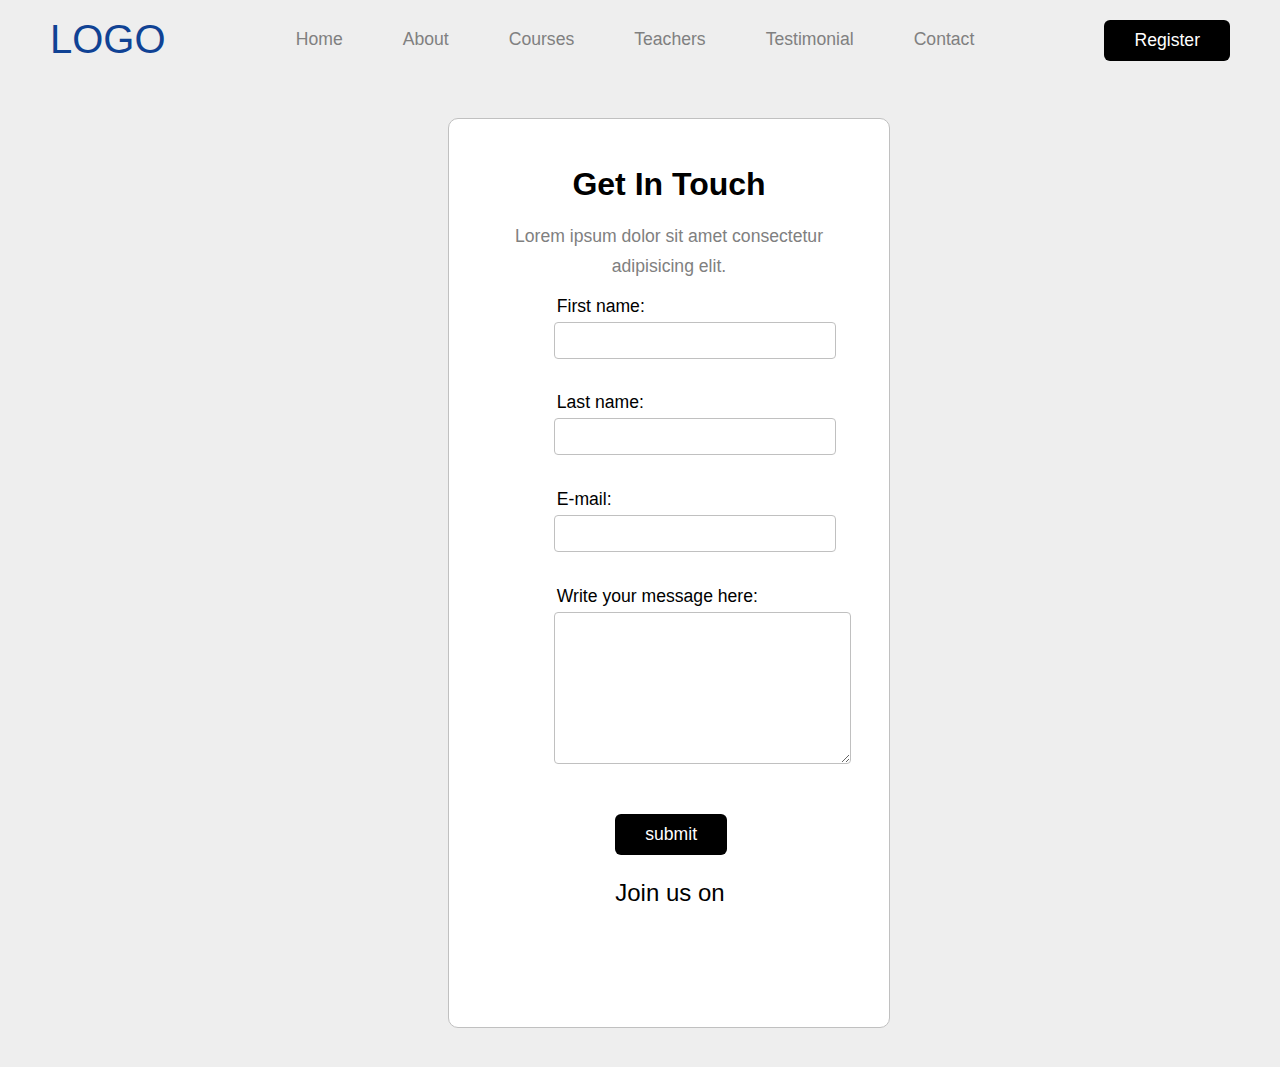
<file: contact-form.html>
<!DOCTYPE html>
<html lang="en">
<head>
    <meta charset="UTF-8">
    <meta http-equiv="X-UA-Compatible" content="IE=edge">
    <meta name="viewport" content="width=, initial-scale=1.0">
    <link rel="stylesheet" href="https://use.fontawesome.com/releases/v5.15.4/css/all.css" integrity="sha384-DyZ88mC6Up2uqS4h/KRgHuoeGwBcD4Ng9SiP4dIRy0EXTlnuz47vAwmeGwVChigm" crossorigin="anonymous">
    <title>Document</title>
    <link rel="stylesheet" href="css/style1.css">
    <title>Contact Us</title>
</head>
<body>
    <header>
        <div class="logo">LOGO</div>
        <nav class="navbar">
            <ul >
              <li><a href="#">Home</a></li>
              <li><a href="#">About</a></li>
              <div class="down-menu">
               <li><a>Courses <i class="fa fa-caret-down"></i></a></li> 
                <div class="dropdown">
                  <li><a href="#">Html</a></li>
                  <li><a href="#">JavaScript</a></li>
                  <li><a href="#">React Js</a></li>
                </div>
              </div> 

              <li><a href="#">Teachers</a></li>
              <li><a href="#">Testimonial</a></li>
              <li><a href="#">Contact</a></li>
            </ul>
        </nav>
        <div>
            <button type="button" class="btn"><a href="./sign up.html">Register</a></button>
        </div>
    </header>
    <div class="form-box">
        <div class="Signup-topic">
            <h2>
                Get In Touch
            </h2>
            <div id="err_message">

            </div>
            <p>Lorem ipsum dolor sit amet consectetur adipisicing elit. </p>
            
        </div>
        <div class="fields">
            <form action="dropdown.php"  method="post" onsubmit="return validmassage()">
                <label for="fname">First name:</label><br>
                <input type="text" id="name" name="fname" required><br><br>
                <label for="lname">Last name:</label><br>
                <input type="text" id="fname" name="lname"><br><br>
                <label for="email">E-mail:</label><br>
               <input type="email" id="email" name="email" required><br><br>
               <label for="Contact">Write your message here:</label>

               <textarea id="message" name="message" rows="10" cols="35"></textarea>
               <input type="submit" name="submit" value="submit" id="signup-btn" />
               <div class="icons-box">
                   <p>Join us on
                   </p>
                   <div class="contact-icons">
                   <a href="https://www.facebook.com/"> <i class="fab fa-facebook-square"></i></a>
                    <a href="https://www.linkedin.com/"><i class="fab fa-linkedin"></i></a>
                   <a href="https://www.instagram.com/"><i class="fab fa-instagram-square"></i></a> 
                   </div>
               </div>
            </form>
            
        </div>
    </div>
    <script>
        function validmassage(){
            var name = document.getElementById("name").value;
            var email = document.getElementById("email").value;
            var message = document.getElementById("message").value;
            var err_message = document.getElementById("err_message");
            var text;

            err_message.style.padding = "10px";
          

            if(name.lenght > 5){
                text = "please enter valid name";
                err_message.innerHTML = text;
                return false;
            }

            if(message.lenght <= 5){
                text = "please enter valid name";
                err_message.innerHTML = text;
                return false;
            }
            return false;



        }
        
       
    </script>
</body>
</html>
</file>
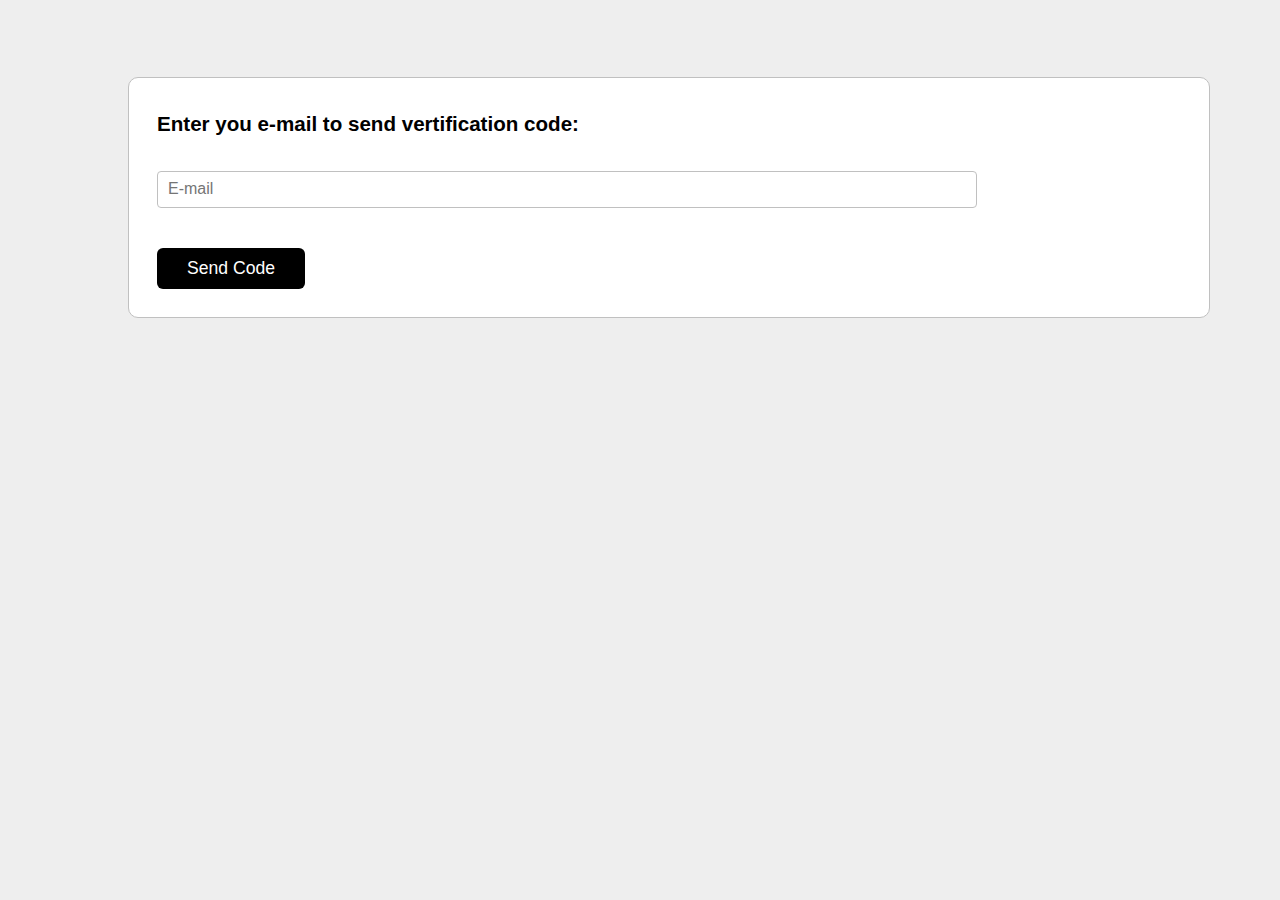
<file: forgot-password.html>
<!DOCTYPE html>
<html lang="en">
<head>
    <meta charset="UTF-8">
    <meta http-equiv="X-UA-Compatible" content="IE=edge">
    <meta name="viewport" content="width=, initial-scale=1.0">
    <link rel="stylesheet" href="https://use.fontawesome.com/releases/v5.15.4/css/all.css" integrity="sha384-DyZ88mC6Up2uqS4h/KRgHuoeGwBcD4Ng9SiP4dIRy0EXTlnuz47vAwmeGwVChigm" crossorigin="anonymous">
    <title>Document</title>
    <link rel="stylesheet" href="css/style1.css">
</head>
<body>
    <form class="pass-form">
        <h3>Enter you e-mail to send vertification code:</h3><br>
        <input type="email" placeholder="E-mail" id="fname" name="email"><br>
        <input type="submit" name="submit" value="Send Code" id="forgot-pass-btn" />

    </form>
</body>
</html>
</file>
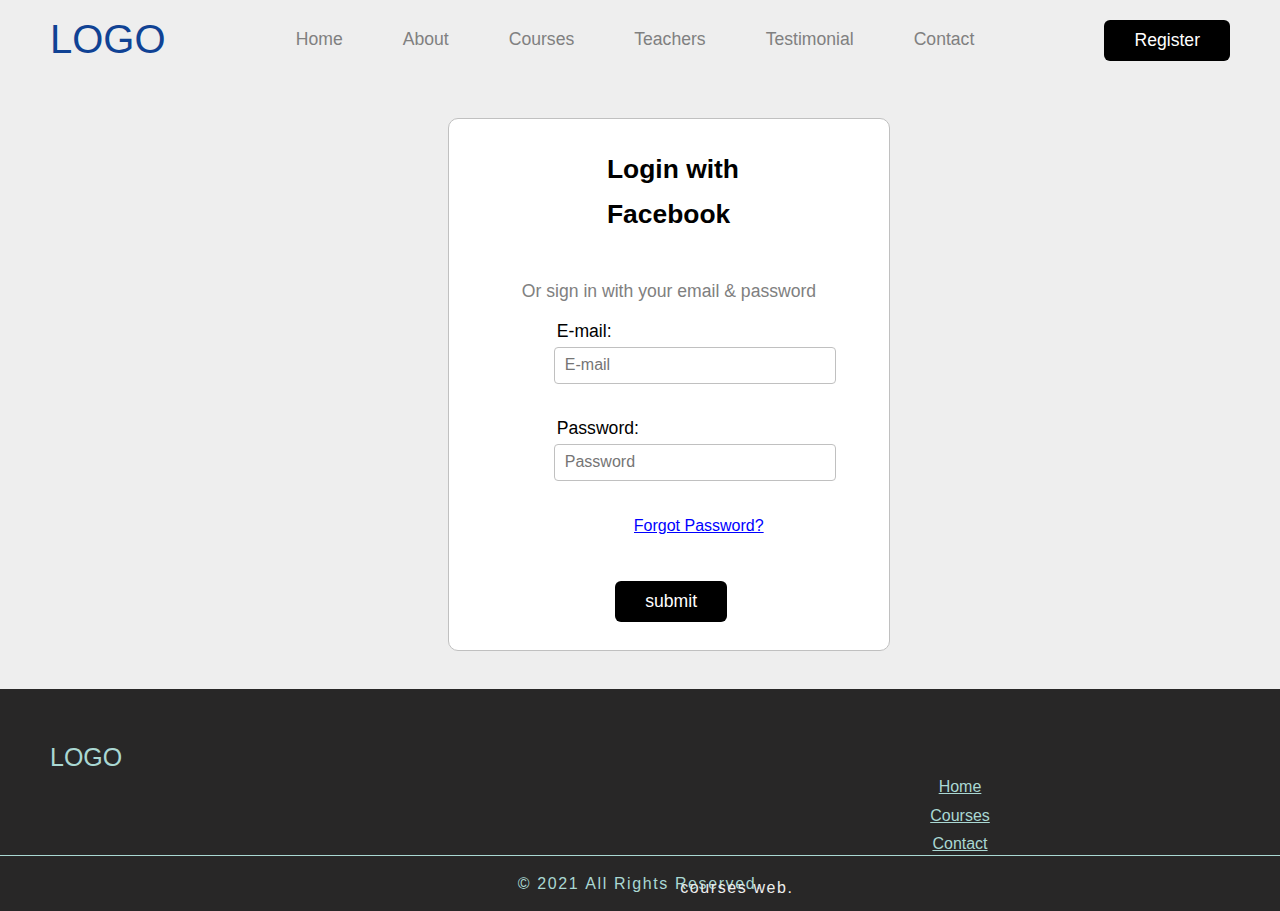
<file: sign in.html>
<!DOCTYPE html>
<html lang="en">
<head>
    <meta charset="UTF-8">
    <meta http-equiv="X-UA-Compatible" content="IE=edge">
    <meta name="viewport" content="width=, initial-scale=1.0">
    <link rel="stylesheet" href="https://use.fontawesome.com/releases/v5.15.4/css/all.css" integrity="sha384-DyZ88mC6Up2uqS4h/KRgHuoeGwBcD4Ng9SiP4dIRy0EXTlnuz47vAwmeGwVChigm" crossorigin="anonymous">
    <title>Document</title>
    <link rel="stylesheet" href="css/style1.css">
    <title>Sign In</title>
</head>
<body>

  <div id="fb-root"></div>
  <script async defer crossorigin="anonymous" src="https://connect.facebook.net/en_US/sdk.js#xfbml=1&version=v12.0&appId=4772383156134697&autoLogAppEvents=1" nonce="C5VfWpZF"></script>
    <!-- esraa -->
    <header>
        <div class="logo">LOGO</div>
        <nav class="navbar">
            <ul >
              <li><a href="#">Home</a></li>
              <li><a href="#">About</a></li>
              <div class="down-menu">
               <li><a>Courses <i class="fa fa-caret-down"></i></a></li> 
                <div class="dropdown">
                  <li><a href="#">Html</a></li>
                  <li><a href="#">JavaScript</a></li>
                  <li><a href="#">React Js</a></li>
                </div>
              </div> 

              <li><a href="#">Teachers</a></li>
              <li><a href="#">Testimonial</a></li>
              <li><a href="./contact-form.html">Contact</a></li>
            </ul>
        </nav>
        <div>
            <button type="button" class="btn"><a href="./sign up.html">Register</a></button>
        </div>
    </header>

    <div class="form-box">
        <script>
          <div class="fb-login-button" data-width="" data-size="large" data-button-type="continue_with" data-layout="default" data-auto-logout-link="false" data-use-continue-as="false"></div>

            function statusChangeCallback(response) {  // Called with the results from FB.getLoginStatus().
              console.log('statusChangeCallback');
              console.log(response);                   // The current login status of the person.
              if (response.status === 'connected') {   // Logged into your webpage and Facebook.
                testAPI();  
              } else {                                 // Not logged into your webpage or we are unable to tell.
                document.getElementById('status').innerHTML = 'Please log ' +
                  'into this webpage.';
              }
            }
          
          
            function checkLoginState() {               // Called when a person is finished with the Login Button.
              FB.getLoginStatus(function(response) {   // See the onlogin handler
                statusChangeCallback(response);
              });
            }
          
          
            window.fbAsyncInit = function() {
              FB.init({
                appId      : '4772383156134697',
                cookie     : true,                     // Enable cookies to allow the server to access the session.
                xfbml      : true,                     // Parse social plugins on this webpage.
                version    : 'v12.0'           // Use this Graph API version for this call.
              });
          
          
              FB.getLoginStatus(function(response) {   // Called after the JS SDK has been initialized.
                statusChangeCallback(response);        // Returns the login status.
              });
            };
           
            function testAPI() {                      // Testing Graph API after login.  See statusChangeCallback() for when this call is made.
              console.log('Welcome!  Fetching your information.... ');
              FB.api('/me', function(response) {
                console.log('Successful login for: ' + response.name);
                document.getElementById('status').innerHTML =
                  'Thanks for logging in, ' + response.name + '!';
              });
            }
          
          </script>
          
          
          <!-- The JS SDK Login Button -->
          <h2 style="margin-left: 130px;">Login with Facebook</h2>
          
          <fb:login-button class="facebook-btn" scope="public_profile,email" onlogin="checkLoginState();">
          </fb:login-button>
          
          <div id="status">
          </div>
          
          <!-- Load the JS SDK asynchronously -->
          <script async defer crossorigin="anonymous" src="https://connect.facebook.net/en_US/sdk.js"></script>
        <div class="Signup-topic">
          <p>Or sign in with your email & password </p>
          
            
            
        </div>
        <div class="fields">
            <form action="dropdown.php" onsubmit= "return validate(this);" method="post">
                <label for="email">E-mail:</label><br>
                <input type="email" placeholder="E-mail" id="fname" name="email"><br><br>
                <label for="password">Password:</label><br>
                <div class="wrap">
                    <input type="password" placeholder="Password" id="password" name="pwd">
                    <span><i class="fas fa-eye" aria-hidden="true" id="eye" onclick="toggle()"></i></span>
                    
                </div><br>
                <script>
                    var state=false;
                    function toggle(){
                        if(state){
                            document.getElementById("password").setAttribute("type","password");
                            document.getElementById("eye").style.color = 'gray';
                      
                            
                            state=false;
                        }
                        else{  document.getElementById("password").setAttribute("type","text");
                               document.getElementById("eye").style.color = 'rgb(0, 132, 255)';
                      
                        
                            state=true;}
                    }
                    
                </script>
                <div>
                    <input class="forgot-btn" type="button" value="Forgot Password?" onclick="window.open('file:///home/esra/Desktop/Group1/forgot-password.html','_blank','height=400 , width=800')">
                </div>
                <input type="submit" name="submit" value="submit" id="signup-btn" />
               
                </form>
        </div>
     </div>   
     <footer>
      <div class="logo2">LOGO</div>
      <div class="navbar">
         <a href="#">Home</a>
         <a href="#">Courses</a>
         <a href="#">Contact</a>
      </div>
      <div class="copyright"> 
          &copy; 2021 <span class="add"> courses web.</span> All Rights Reserved. 
      </div>
      
  
   </footer>         
</body>
</html>
</file>
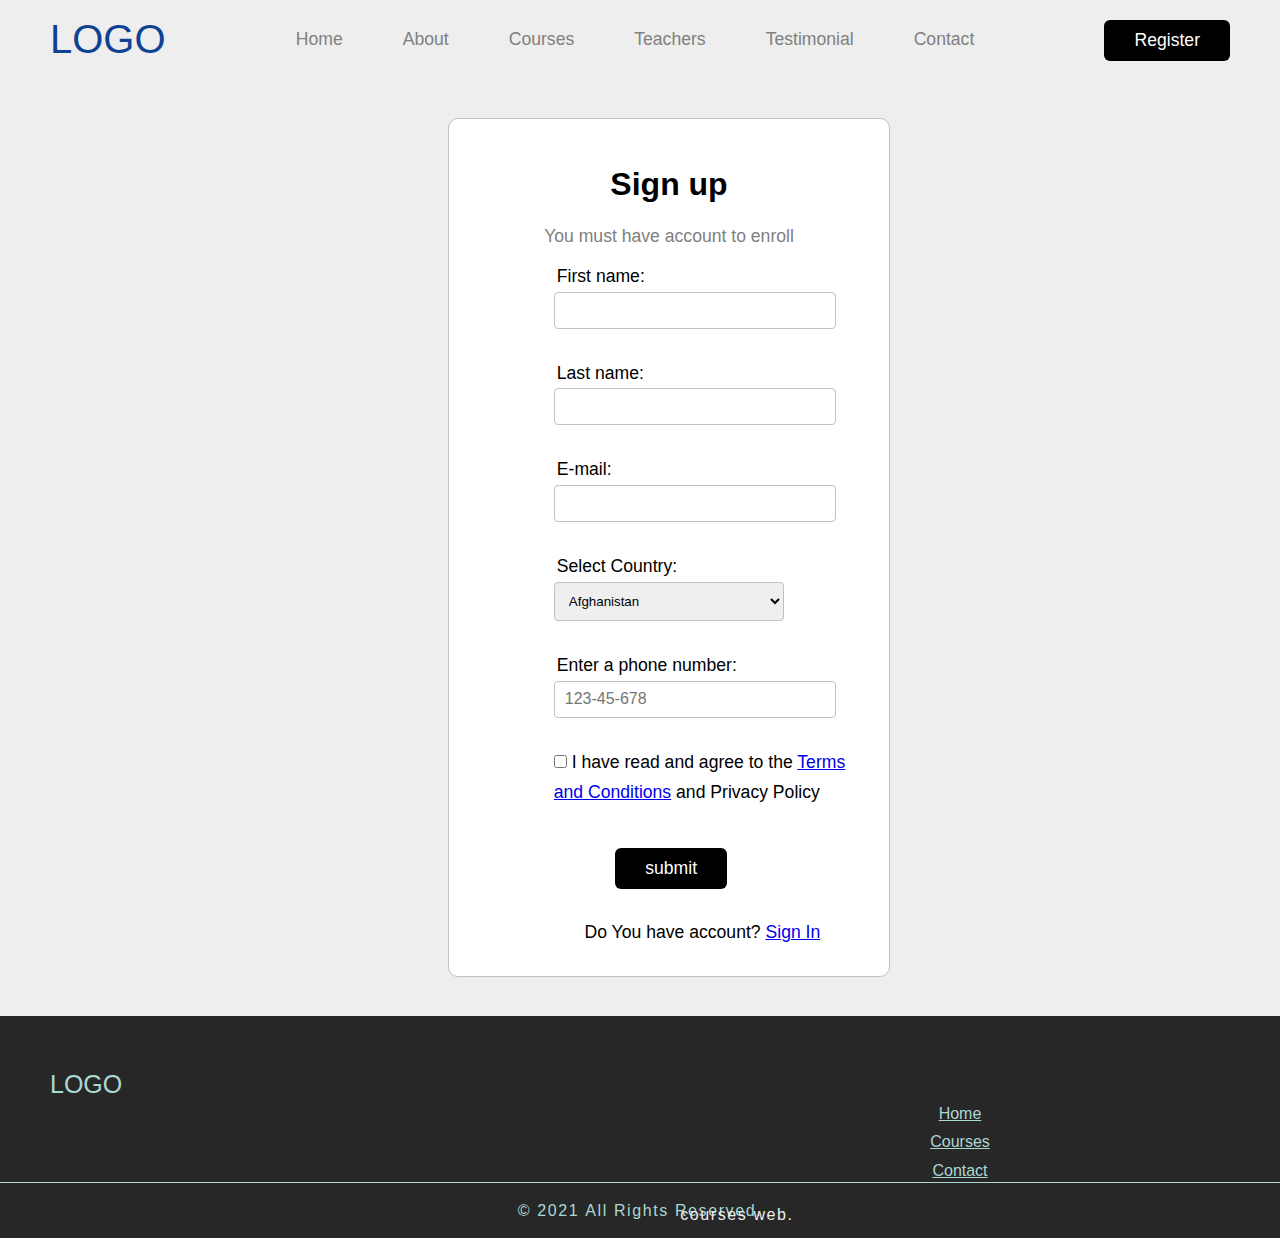
<file: sign up.html>
<!DOCTYPE html>
<html lang="en">
<head>
    <meta charset="UTF-8">
    <meta http-equiv="X-UA-Compatible" content="IE=edge">
    <meta name="viewport" content="width" initial-scale=1.0>
    <link rel="stylesheet" href="https://use.fontawesome.com/releases/v5.15.4/css/all.css" integrity="sha384-DyZ88mC6Up2uqS4h/KRgHuoeGwBcD4Ng9SiP4dIRy0EXTlnuz47vAwmeGwVChigm" crossorigin="anonymous">
    <title>Document</title>
    <link rel="stylesheet" href="css/style1.css">
    <title>Sign Up</title>
   

</head>
    
<body>
    <!-- esraa -->
    <header>
        <div class="logo">LOGO</div>
        <nav class="navbar">
            <ul >
              <li><a href="#">Home</a></li>
              <li><a href="#">About</a></li>
              <div class="down-menu">
               <li><a >Courses <i class="fa fa-caret-down"></i></a></li> 
                <div class="dropdown">
                  <li><a href="#">Html</a></li>
                  <li><a href="#">JavaScript</a></li>
                  <li><a href="#">React Js</a></li>
                </div>
              </div> 

              <li><a href="#">Teachers</a></li>
              <li><a href="#">Testimonial</a></li>
              <li><a href="./contact-form.html">Contact</a></li>
            </ul>
        </nav>
        <div>
            <button type="button" class="btn"><a href="./sign in.html">Register</a></button>
        </div>
    </header>
    
    <div class="form-box">
        <div class="Signup-topic">
            <h2>
                Sign up
            </h2>
            <p>You must have account to enroll </p>
            
        </div>
        <div class="fields">
            <form action="dropdown.php" onsubmit= "return validate(this);" method="post">
                <label for="fname">First name:</label><br>
                <input type="text" id="fname" name="fname"><br><br>
                <label for="lname">Last name:</label><br>
                <input type="text" id="fname" name="lname"><br><br>
                <label for="email">E-mail:</label><br>
                <input type="email" id="fname" name="email"><br><br>
                <label for="country">Select Country:</label><br>
                <select id="fname" name="country"><br><br>
                    <option value="Afganistan">Afghanistan</option>
                    <option value="Albania">Albania</option>
                    <option value="Algeria">Algeria</option>
                    <option value="American Samoa">American Samoa</option>
                    <option value="Andorra">Andorra</option>
                    <option value="Angola">Angola</option>
                    <option value="Anguilla">Anguilla</option>
                    <option value="Antigua & Barbuda">Antigua & Barbuda</option>
                    <option value="Argentina">Argentina</option>
                    <option value="Armenia">Armenia</option>
                    <option value="Aruba">Aruba</option>
                    <option value="Australia">Australia</option>
                    <option value="Austria">Austria</option>
                    <option value="Azerbaijan">Azerbaijan</option>
                    <option value="Bahamas">Bahamas</option>
                    <option value="Bahrain">Bahrain</option>
                    <option value="Bangladesh">Bangladesh</option>
                    <option value="Barbados">Barbados</option>
                    <option value="Belarus">Belarus</option>
                    <option value="Belgium">Belgium</option>
                    <option value="Belize">Belize</option>
                    <option value="Benin">Benin</option>
                    <option value="Bermuda">Bermuda</option>
                    <option value="Bhutan">Bhutan</option>
                    <option value="Bolivia">Bolivia</option>
                    <option value="Bonaire">Bonaire</option>
                    <option value="Bosnia & Herzegovina">Bosnia & Herzegovina</option>
                    <option value="Botswana">Botswana</option>
                    <option value="Brazil">Brazil</option>
                    <option value="British Indian Ocean Ter">British Indian Ocean Ter</option>
                    <option value="Brunei">Brunei</option>
                    <option value="Bulgaria">Bulgaria</option>
                    <option value="Burkina Faso">Burkina Faso</option>
                    <option value="Burundi">Burundi</option>
                    <option value="Cambodia">Cambodia</option>
                    <option value="Cameroon">Cameroon</option>
                    <option value="Canada">Canada</option>
                    <option value="Canary Islands">Canary Islands</option>
                    <option value="Cape Verde">Cape Verde</option>
                    <option value="Cayman Islands">Cayman Islands</option>
                    <option value="Central African Republic">Central African Republic</option>
                    <option value="Chad">Chad</option>
                    <option value="Channel Islands">Channel Islands</option>
                    <option value="Chile">Chile</option>
                    <option value="China">China</option>
                    <option value="Christmas Island">Christmas Island</option>
                    <option value="Cocos Island">Cocos Island</option>
                    <option value="Colombia">Colombia</option>
                    <option value="Comoros">Comoros</option>
                    <option value="Congo">Congo</option>
                    <option value="Cook Islands">Cook Islands</option>
                    <option value="Costa Rica">Costa Rica</option>
                    <option value="Cote DIvoire">Cote DIvoire</option>
                    <option value="Croatia">Croatia</option>
                    <option value="Cuba">Cuba</option>
                    <option value="Curaco">Curacao</option>
                    <option value="Cyprus">Cyprus</option>
                    <option value="Czech Republic">Czech Republic</option>
                    <option value="Denmark">Denmark</option>
                    <option value="Djibouti">Djibouti</option>
                    <option value="Dominica">Dominica</option>
                    <option value="Dominican Republic">Dominican Republic</option>
                    <option value="East Timor">East Timor</option>
                    <option value="Ecuador">Ecuador</option>
                    <option value="Egypt">Egypt</option>
                    <option value="El Salvador">El Salvador</option>
                    <option value="Equatorial Guinea">Equatorial Guinea</option>
                    <option value="Eritrea">Eritrea</option>
                    <option value="Estonia">Estonia</option>
                    <option value="Ethiopia">Ethiopia</option>
                    <option value="Falkland Islands">Falkland Islands</option>
                    <option value="Faroe Islands">Faroe Islands</option>
                    <option value="Fiji">Fiji</option>
                    <option value="Finland">Finland</option>
                    <option value="France">France</option>
                    <option value="French Guiana">French Guiana</option>
                    <option value="French Polynesia">French Polynesia</option>
                    <option value="French Southern Ter">French Southern Ter</option>
                    <option value="Gabon">Gabon</option>
                    <option value="Gambia">Gambia</option>
                    <option value="Georgia">Georgia</option>
                    <option value="Germany">Germany</option>
                    <option value="Ghana">Ghana</option>
                    <option value="Gibraltar">Gibraltar</option>
                    <option value="Great Britain">Great Britain</option>
                    <option value="Greece">Greece</option>
                    <option value="Greenland">Greenland</option>
                    <option value="Grenada">Grenada</option>
                    <option value="Guadeloupe">Guadeloupe</option>
                    <option value="Guam">Guam</option>
                    <option value="Guatemala">Guatemala</option>
                    <option value="Guinea">Guinea</option>
                    <option value="Guyana">Guyana</option>
                    <option value="Haiti">Haiti</option>
                    <option value="Hawaii">Hawaii</option>
                    <option value="Honduras">Honduras</option>
                    <option value="Hong Kong">Hong Kong</option>
                    <option value="Hungary">Hungary</option>
                    <option value="Iceland">Iceland</option>
                    <option value="Indonesia">Indonesia</option>
                    <option value="India">India</option>
                    <option value="Iran">Iran</option>
                    <option value="Iraq">Iraq</option>
                    <option value="Ireland">Ireland</option>
                    <option value="Isle of Man">Isle of Man</option>
                    <option value="Israel">Israel</option>
                    <option value="Italy">Italy</option>
                    <option value="Jamaica">Jamaica</option>
                    <option value="Japan">Japan</option>
                    <option value="Jordan">Jordan</option>
                    <option value="Kazakhstan">Kazakhstan</option>
                    <option value="Kenya">Kenya</option>
                    <option value="Kiribati">Kiribati</option>
                    <option value="Korea North">Korea North</option>
                    <option value="Korea Sout">Korea South</option>
                    <option value="Kuwait">Kuwait</option>
                    <option value="Kyrgyzstan">Kyrgyzstan</option>
                    <option value="Laos">Laos</option>
                    <option value="Latvia">Latvia</option>
                    <option value="Lebanon">Lebanon</option>
                    <option value="Lesotho">Lesotho</option>
                    <option value="Liberia">Liberia</option>
                    <option value="Libya">Libya</option>
                    <option value="Liechtenstein">Liechtenstein</option>
                    <option value="Lithuania">Lithuania</option>
                    <option value="Luxembourg">Luxembourg</option>
                    <option value="Macau">Macau</option>
                    <option value="Macedonia">Macedonia</option>
                    <option value="Madagascar">Madagascar</option>
                    <option value="Malaysia">Malaysia</option>
                    <option value="Malawi">Malawi</option>
                    <option value="Maldives">Maldives</option>
                    <option value="Mali">Mali</option>
                    <option value="Malta">Malta</option>
                    <option value="Marshall Islands">Marshall Islands</option>
                    <option value="Martinique">Martinique</option>
                    <option value="Mauritania">Mauritania</option>
                    <option value="Mauritius">Mauritius</option>
                    <option value="Mayotte">Mayotte</option>
                    <option value="Mexico">Mexico</option>
                    <option value="Midway Islands">Midway Islands</option>
                    <option value="Moldova">Moldova</option>
                    <option value="Monaco">Monaco</option>
                    <option value="Mongolia">Mongolia</option>
                    <option value="Montserrat">Montserrat</option>
                    <option value="Morocco">Morocco</option>
                    <option value="Mozambique">Mozambique</option>
                    <option value="Myanmar">Myanmar</option>
                    <option value="Nambia">Nambia</option>
                    <option value="Nauru">Nauru</option>
                    <option value="Nepal">Nepal</option>
                    <option value="Netherland Antilles">Netherland Antilles</option>
                    <option value="Netherlands">Netherlands (Holland, Europe)</option>
                    <option value="Nevis">Nevis</option>
                    <option value="New Caledonia">New Caledonia</option>
                    <option value="New Zealand">New Zealand</option>
                    <option value="Nicaragua">Nicaragua</option>
                    <option value="Niger">Niger</option>
                    <option value="Nigeria">Nigeria</option>
                    <option value="Niue">Niue</option>
                    <option value="Norfolk Island">Norfolk Island</option>
                    <option value="Norway">Norway</option>
                    <option value="Oman">Oman</option>
                    <option value="Pakistan">Pakistan</option>
                    <option value="Palau Island">Palau Island</option>
                    <option value="Palestine">Palestine</option>
                    <option value="Panama">Panama</option>
                    <option value="Papua New Guinea">Papua New Guinea</option>
                    <option value="Paraguay">Paraguay</option>
                    <option value="Peru">Peru</option>
                    <option value="Phillipines">Philippines</option>
                    <option value="Pitcairn Island">Pitcairn Island</option>
                    <option value="Poland">Poland</option>
                    <option value="Portugal">Portugal</option>
                    <option value="Puerto Rico">Puerto Rico</option>
                    <option value="Qatar">Qatar</option>
                    <option value="Republic of Montenegro">Republic of Montenegro</option>
                    <option value="Republic of Serbia">Republic of Serbia</option>
                    <option value="Reunion">Reunion</option>
                    <option value="Romania">Romania</option>
                    <option value="Russia">Russia</option>
                    <option value="Rwanda">Rwanda</option>
                    <option value="St Barthelemy">St Barthelemy</option>
                    <option value="St Eustatius">St Eustatius</option>
                    <option value="St Helena">St Helena</option>
                    <option value="St Kitts-Nevis">St Kitts-Nevis</option>
                    <option value="St Lucia">St Lucia</option>
                    <option value="St Maarten">St Maarten</option>
                    <option value="St Pierre & Miquelon">St Pierre & Miquelon</option>
                    <option value="St Vincent & Grenadines">St Vincent & Grenadines</option>
                    <option value="Saipan">Saipan</option>
                    <option value="Samoa">Samoa</option>
                    <option value="Samoa American">Samoa American</option>
                    <option value="San Marino">San Marino</option>
                    <option value="Sao Tome & Principe">Sao Tome & Principe</option>
                    <option value="Saudi Arabia">Saudi Arabia</option>
                    <option value="Senegal">Senegal</option>
                    <option value="Seychelles">Seychelles</option>
                    <option value="Sierra Leone">Sierra Leone</option>
                    <option value="Singapore">Singapore</option>
                    <option value="Slovakia">Slovakia</option>
                    <option value="Slovenia">Slovenia</option>
                    <option value="Solomon Islands">Solomon Islands</option>
                    <option value="Somalia">Somalia</option>
                    <option value="South Africa">South Africa</option>
                    <option value="Spain">Spain</option>
                    <option value="Sri Lanka">Sri Lanka</option>
                    <option value="Sudan">Sudan</option>
                    <option value="Suriname">Suriname</option>
                    <option value="Swaziland">Swaziland</option>
                    <option value="Sweden">Sweden</option>
                    <option value="Switzerland">Switzerland</option>
                    <option value="Syria">Syria</option>
                    <option value="Tahiti">Tahiti</option>
                    <option value="Taiwan">Taiwan</option>
                    <option value="Tajikistan">Tajikistan</option>
                    <option value="Tanzania">Tanzania</option>
                    <option value="Thailand">Thailand</option>
                    <option value="Togo">Togo</option>
                    <option value="Tokelau">Tokelau</option>
                    <option value="Tonga">Tonga</option>
                    <option value="Trinidad & Tobago">Trinidad & Tobago</option>
                    <option value="Tunisia">Tunisia</option>
                    <option value="Turkey">Turkey</option>
                    <option value="Turkmenistan">Turkmenistan</option>
                    <option value="Turks & Caicos Is">Turks & Caicos Is</option>
                    <option value="Tuvalu">Tuvalu</option>
                    <option value="Uganda">Uganda</option>
                    <option value="United Kingdom">United Kingdom</option>
                    <option value="Ukraine">Ukraine</option>
                    <option value="United Arab Erimates">United Arab Emirates</option>
                    <option value="United States of America">United States of America</option>
                    <option value="Uraguay">Uruguay</option>
                    <option value="Uzbekistan">Uzbekistan</option>
                    <option value="Vanuatu">Vanuatu</option>
                    <option value="Vatican City State">Vatican City State</option>
                    <option value="Venezuela">Venezuela</option>
                    <option value="Vietnam">Vietnam</option>
                    <option value="Virgin Islands (Brit)">Virgin Islands (Brit)</option>
                    <option value="Virgin Islands (USA)">Virgin Islands (USA)</option>
                    <option value="Wake Island">Wake Island</option>
                    <option value="Wallis & Futana Is">Wallis & Futana Is</option>
                    <option value="Yemen">Yemen</option>
                    <option value="Zaire">Zaire</option>
                    <option value="Zambia">Zambia</option>
                    <option value="Zimbabwe">Zimbabwe</option>
                 </select><br><br>
                 <label for="phone">Enter a phone number:</label><br>
                 <input type="tel" id="fname" name="phone" placeholder="123-45-678" pattern="[0-9]{3}-[0-9]{2}-[0-9]{3}" ><br><br>
                 
                               
               

                <input type="checkbox" name="checkbox" value="check" id="agree" /> I have read and agree to the <a href="./Privecy Policy Terms & Conditions"> Terms and Conditions</a> and Privacy Policy
                <input type="submit" name="submit" value="submit" id="signup-btn" />
                   
                 <br><br>
                <div class="dou">
                   <p>Do You have account? <a href="./sign in.html">Sign In</a>
                </div>
                
            </form>  
            <script>
                function validate(form)
                  {

                   if(document.getElementById("agree").checked) {
                       alert("Success");
                       form.checkbox.focus();
                       return false;
                       }
                   else{
                       
                       alert("Please indicate that you accept the Terms and Conditions");}
                   

                  }

                  console.log (validate());
              
            
                
          </script>

        </div>
              
    </div>
    <footer>
        <div class="logo2">LOGO</div>
        <div class="navbar">
           <a href="#">Home</a>
           <a href="#">Courses</a>
           <a href="#">Contact</a>
        </div>
        <div class="copyright"> 
            &copy; 2021 <span class="add"> courses web.</span> All Rights Reserved. 
        </div>
        
    
     </footer>


  
    
        
    
   
    
      
</body>
 

</html>
</file>
<file: css/style1.css>
body{
    padding: 0;
    margin: 0;
    line-height: 1.45;
    font-family: 'Open Sans','Helvetica Neue',Helvetica, sans-serif;
    background: #EEEEEE;;
}

*{margin: 0%;
    padding: 0%;}
    
    header{display: flex;
        flex-direction: row;
      
   
    }
/* -----------------------------facebook btn */
.facebook-btn{margin-left: 330px;}

.facebook-log{margin-left:280px;}
    /* ----------------------------------------end */
.logo{margin-top: 10px;
        color: #104294;
    font-size: 40px;
    margin-left: 50px;}
    
.btn{margin-right: 50px;
padding: 0%;
background: #000000;
color:#ffffff;
font-size: 1.1rem;
cursor:pointer ;
border-radius: 6px;
border: none;
padding: 10px 30px;
margin-top: 20px;
}
.btn a{text-decoration: none;
color: white;}
/* -------------------------------------------------menu start  */
.navbar{height: 80px;
width: 100%;
display: flex;
align-items: center;
justify-content: space-evenly;
padding: 0 5%;}

.navbar ul{
    list-style: none;
    display: flex;

}

.navbar ul li{padding: 10px 30px;
position: relative;
}

.navbar ul li a{color: gray;
text-decoration: none;
font-size: 1.1rem;
transition: 0.3s;
}

.navbar ul li a:hover{color: rgb(0, 132, 255);}



.dropdown{display: none;
position: absolute;}


.down-menu:hover .dropdown{
    display: block;

    position: absolute;
    z-index: 1;
    left: 42%;
    top: 7%;
    background-color: rgb(15, 19, 14);
    border-radius: 5px;
}

.dropdown ul{display: block;
    margin: 10px;
   
}

 .dropdown ul li{width: 100%;
    
padding:5%;}



/* ---------------------------------------------end of menu */




/* ------------------------------------sign up start */

.form-box{
    width: 30%;
    font-size: 1.1rem;
  margin-top: 3%;
margin-bottom: 3%;
    margin-left: 35%;
border: 0.5px solid rgb(192, 192, 192);
border-radius: 10px;
line-height: 1.7;
background-color: white;
padding:28px;

}


#fname{padding: 10px 40px 10px 10px;
width: 75%;
border: 0.5px solid rgb(192, 192, 192);
border-radius:4px;}

#signup-btn{
    padding: 0%;
    background: #000000;
    color:#ffffff;
    font-size: 1.1rem;
    cursor:pointer ;
    border-radius: 6px;
    border: none;
    padding: 10px 30px;
    margin-top: 40px;
    margin-left: 20%;
   }

.fields{  margin-left: 20%;
}

.Signup-topic p{margin: 10px;
    text-align:center;
color: gray;}

.Signup-topic h2{margin: 10px;
    text-align: center;
font-size: 2rem;
}

.dou{margin-left: 10%;}
label{margin: 3px;}

.forgot-btn{border: none;
cursor: pointer;
font-size: 1rem;
background-color: white;
margin-left: 80px;
text-decoration: underline;
color: blue;}
/* --------------------------------------------- sign up end*/


/* -------------------------------------forgot password start */
.pass-form{width: 80%;
    font-size: 1.1rem;
  margin-top: 6%;
margin-bottom: 3%;
  margin-left: 10%;
border: 0.5px solid rgb(192, 192, 192);
border-radius: 10px;
line-height: 1.7;
background-color: white;
padding:28px;
align-items: center;
}

#forgot-pass-btn{padding: 0%;
    background: #000000;
    color:#ffffff;
    font-size: 1.1rem;
    cursor:pointer ;
    border-radius: 6px;
    border: none;
    padding: 10px 30px;
    margin-top: 40px;
}



/* --------------------------------------------forgot password end */
/* -------------------------------------------- sign in starting*/


span{
    position: absolute;
  right: 38%;
  
  margin-top: 4px;
    cursor: pointer;}
    
    ::placeholder{font-size: 1rem;
    }
    
    .fa-eye{
        font-size: 1rem;
    color: gray;}
    
    #password{padding: 10px 40px 10px 10px;
        width: 75%;
        border: 0.5px solid rgb(192, 192, 192);
        border-radius:4px;
        position: relative;
    
    }
    







/* -----------------------------------------------sign in ending */

/* ----------------------------------contact start */

#message{border: 0.5px solid rgb(192, 192, 192);
    border-radius:4px;}

.icons-box{
    margin-top: 6%;


font-size: 1.5rem;}

.icons-box p{padding-bottom: 10%;
    margin-left: 20%;
}

.contact-icons{
font-size: 2rem;
margin-left: 15%;
}

.contact-icons i{color: rgb(0, 132, 255);
padding:10px;}


#err_message{padding: 0px;
background-color:rgb(0, 132, 255) ;
transition: all 0.5s ease;
text-align: center;
font-size: 10px;
font-size: 1rem;
color: white;}





#name{padding: 10px 40px 10px 10px;
    width: 75%;
    border: 0.5px solid rgb(192, 192, 192);
    border-radius:4px;}

#email{padding: 10px 40px 10px 10px;
    width: 75%;
    border: 0.5px solid rgb(192, 192, 192);
    border-radius:4px;}

/* ------------------------------------contact end */

    .features{
        padding: 80%;
    }

    footer
        {

            position: relative;
            background: #282727;
            color:#AAD8D3;
            padding-top: 50px;
            
        }

        footer .copyright{ 
        font-size: 1rem; 
        text-align: center; 
        font-weight: lighter; 
        letter-spacing: .1rem; 
        color: #AAD8D3;
        border-top: .1rem solid #AAD8D3;; 

        padding: 1rem 1rem; 
        
        } 
        footer .navbar{display: flex;
        flex-direction: column;
        justify-content: space-between;
        margin-left: 20%;}

        footer .navbar a{
            color: #AAD8D3;
        }

        footer .copyright .add{ 
            color: #EEEEEE;
        }
        .logo2{color: #AAD8D3;
            font-size: 25px;
            margin-left: 50px;
        }
</file>
